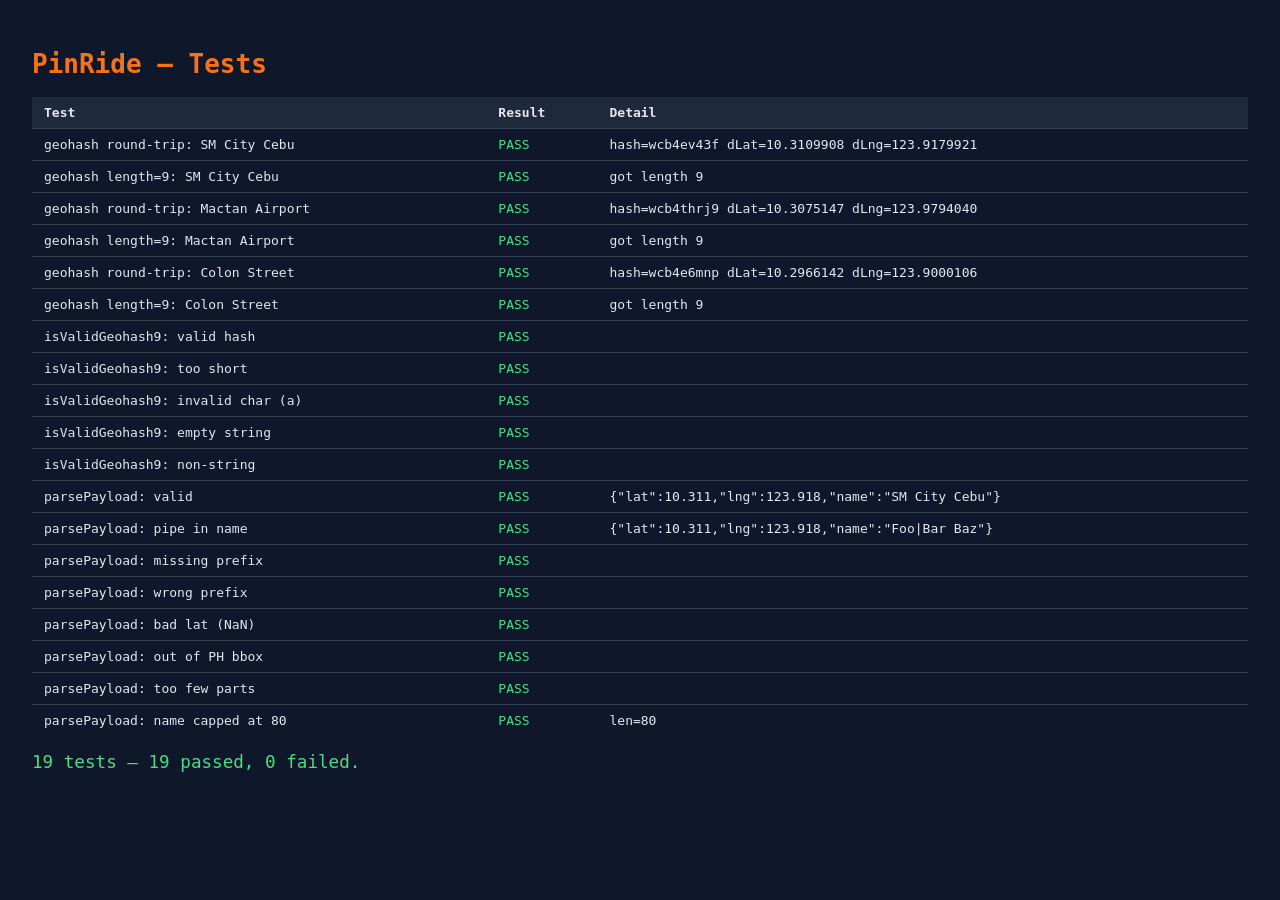
<file: tests/index.html>
<!DOCTYPE html>
<html lang="en">
<head>
  <meta charset="UTF-8" />
  <title>PinRide Tests</title>
  <style>
    body { font-family: monospace; padding: 24px; background: #0f172a; color: #e2e8f0; }
    h1 { color: #f97316; }
    table { border-collapse: collapse; width: 100%; margin-top: 16px; }
    th { text-align: left; padding: 8px 12px; background: #1e293b; }
    td { padding: 8px 12px; border-top: 1px solid #334155; }
    .pass { color: #4ade80; }
    .fail { color: #f87171; font-weight: bold; }
    #summary { margin-top: 16px; font-size: 1.1rem; }
  </style>
</head>
<body>
  <h1>PinRide — Tests</h1>
  <table>
    <thead><tr><th>Test</th><th>Result</th><th>Detail</th></tr></thead>
    <tbody id="results"></tbody>
  </table>
  <p id="summary"></p>

  <script src="../js/geohash.js"></script>
  <script>
    'use strict';

    const tbody = document.getElementById('results');
    let passed = 0, failed = 0;

    function assert(name, condition, detail = '') {
      const tr = document.createElement('tr');
      const ok = !!condition;
      if (ok) passed++; else failed++;
      tr.innerHTML = `<td>${name}</td><td class="${ok ? 'pass' : 'fail'}">${ok ? 'PASS' : 'FAIL'}</td><td>${detail}</td>`;
      tbody.appendChild(tr);
    }

    // ---- geohash round-trip tests ----
    (() => {
      const cases = [
        { name: 'SM City Cebu', lat: 10.311, lng: 123.918 },
        { name: 'Mactan Airport', lat: 10.3075, lng: 123.9794 },
        { name: 'Colon Street', lat: 10.2966, lng: 123.9000 },
      ];
      cases.forEach(({ name, lat, lng }) => {
        const hash = encode(lat, lng, 9);
        const { lat: dLat, lng: dLng, error } = decode(hash);
        const latOk = Math.abs(dLat - lat) <= error.lat + 1e-9;
        const lngOk = Math.abs(dLng - lng) <= error.lng + 1e-9;
        assert(
          `geohash round-trip: ${name}`,
          latOk && lngOk,
          `hash=${hash} dLat=${dLat.toFixed(7)} dLng=${dLng.toFixed(7)}`
        );
        assert(
          `geohash length=9: ${name}`,
          hash.length === 9,
          `got length ${hash.length}`
        );
      });
    })();

    (() => {
      // isValidGeohash9
      assert('isValidGeohash9: valid hash', isValidGeohash9('w3gv2xm9q'), '');
      assert('isValidGeohash9: too short', !isValidGeohash9('w3gv2xm'), '');
      assert('isValidGeohash9: invalid char (a)', !isValidGeohash9('w3gv2xmaa'), '');
      assert('isValidGeohash9: empty string', !isValidGeohash9(''), '');
      assert('isValidGeohash9: non-string', !isValidGeohash9(null), '');
    })();

    // ---- parsePayload tests (inline — matches driver.js logic after Task 3) ----
    function parsePayload(raw) {
      const parts = raw.split('|');
      if (parts.length < 4) return null;
      if (parts[0] !== 'PINRIDE1') return null;
      const lat = parseFloat(parts[1]);
      const lng = parseFloat(parts[2]);
      if (!Number.isFinite(lat) || !Number.isFinite(lng)) return null;
      if (lat < 4 || lat > 21 || lng < 116 || lng > 127) return null;
      const name = parts.slice(3).join('|').trim().slice(0, 80) || 'Scanned destination';
      return { lat, lng, name };
    }

    (() => {
      const valid = parsePayload('PINRIDE1|10.311|123.918|SM City Cebu');
      assert('parsePayload: valid', valid !== null && valid.lat === 10.311 && valid.name === 'SM City Cebu', JSON.stringify(valid));

      const pipeInName = parsePayload('PINRIDE1|10.311|123.918|Foo|Bar Baz');
      assert('parsePayload: pipe in name', pipeInName !== null && pipeInName.name === 'Foo|Bar Baz', JSON.stringify(pipeInName));

      assert('parsePayload: missing prefix', parsePayload('10.311|123.918|SM City Cebu') === null, '');
      assert('parsePayload: wrong prefix', parsePayload('PINRIDE2|10.311|123.918|SM') === null, '');
      assert('parsePayload: bad lat (NaN)', parsePayload('PINRIDE1|abc|123.918|SM') === null, '');
      assert('parsePayload: out of PH bbox', parsePayload('PINRIDE1|51.5|0.1|London') === null, '');
      assert('parsePayload: too few parts', parsePayload('PINRIDE1|10.311') === null, '');

      const longName = parsePayload('PINRIDE1|10.311|123.918|' + 'x'.repeat(100));
      assert('parsePayload: name capped at 80', longName !== null && longName.name.length === 80, `len=${longName?.name.length}`);
    })();

    document.getElementById('summary').textContent =
      `${passed + failed} tests — ${passed} passed, ${failed} failed.`;
    document.getElementById('summary').style.color = failed === 0 ? '#4ade80' : '#f87171';
  </script>
</body>
</html>
</file>
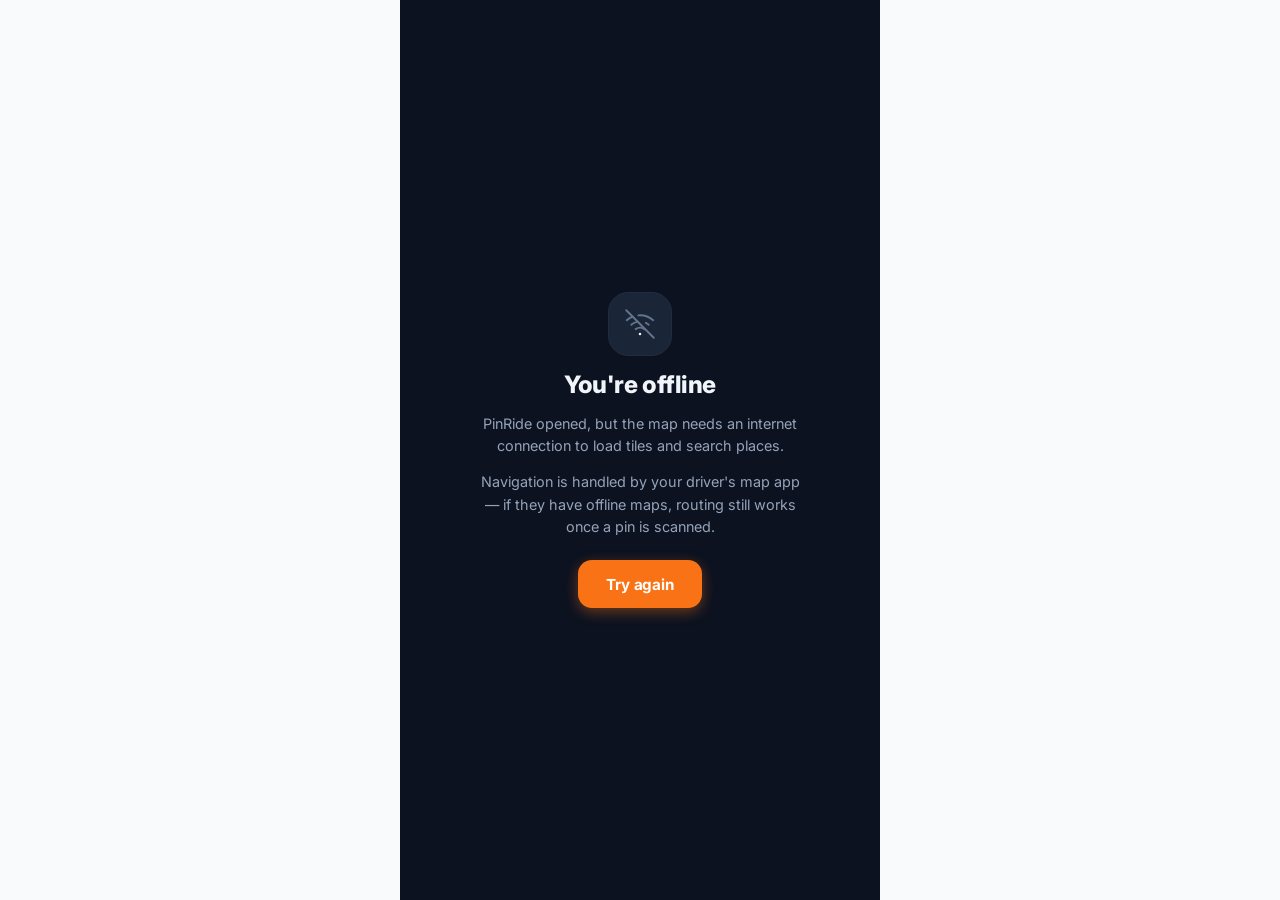
<file: offline.html>
<!DOCTYPE html>
<html lang="en">
<head>
  <meta charset="UTF-8" />
  <meta name="viewport" content="width=device-width, initial-scale=1.0" />
  <title>PinRide — Offline</title>
  <meta name="theme-color" content="#0C1220" />
  <link href="https://fonts.googleapis.com/css2?family=Inter:wght@400;600;700;800&display=swap" rel="stylesheet" />
  <link rel="stylesheet" href="css/style.css" />
</head>
<body class="offline-page">
  <main class="offline-main">
    <div class="offline-icon" aria-hidden="true">
      <!-- Wifi-off icon -->
      <svg viewBox="0 0 24 24" fill="none" stroke="currentColor" stroke-width="1.5" stroke-linecap="round" stroke-linejoin="round">
        <line x1="1" y1="1" x2="23" y2="23"/>
        <path d="M16.72 11.06A10.94 10.94 0 0 1 19 12.55"/>
        <path d="M5 12.55a10.94 10.94 0 0 1 5.17-2.39"/>
        <path d="M10.71 5.05A16 16 0 0 1 22.56 9"/>
        <path d="M1.42 9a15.91 15.91 0 0 1 4.7-2.88"/>
        <path d="M8.53 16.11a6 6 0 0 1 6.95 0"/>
        <circle cx="12" cy="20" r="1" fill="currentColor" stroke="none"/>
      </svg>
    </div>
    <h1>You're offline</h1>
    <p>PinRide opened, but the map needs an internet connection to load tiles and search places.</p>
    <p class="offline-note">Navigation is handled by your driver's map app — if they have offline maps, routing still works once a pin is scanned.</p>
    <a href="index.html" class="primary-btn">Try again</a>
  </main>
</body>
</html>
</file>
<file: css/style.css>
/* ============================================================
   PinRide — Design System v2
   ============================================================ */

:root {
  /* Brand */
  --orange:        #F97316;
  --orange-dark:   #EA580C;
  --orange-light:  #FFF7ED;
  --orange-border: #FED7AA;

  /* Neutral scale */
  --ink:       #0F172A;
  --ink-mid:   #1E293B;
  --ink-light: #334155;
  --slate:     #475569;
  --muted:     #64748B;
  --muted-lt:  #94A3B8;
  --border:    #E2E8F0;
  --bg:        #F8FAFC;
  --surface:   #FFFFFF;

  /* Driver dark theme */
  --d-bg:      #0C1220;
  --d-surface: #111827;
  --d-raised:  #1a2538;
  --d-border:  #1E2D42;
  --d-text:    #F1F5F9;
  --d-muted:   #64748B;

  /* Shadows */
  --shadow-sm:  0 1px 3px rgba(0,0,0,.07), 0 1px 2px rgba(0,0,0,.05);
  --shadow-md:  0 4px 14px rgba(0,0,0,.08), 0 2px 6px rgba(0,0,0,.05);
  --shadow-lg:  0 12px 36px rgba(0,0,0,.13), 0 4px 12px rgba(0,0,0,.08);
  --shadow-btn: 0 4px 14px rgba(249,115,22,.4);

  /* Tokens */
  --radius:      14px;
  --radius-sm:   10px;
  --radius-xs:   8px;
  --radius-pill: 999px;
  --tap: 48px;
}

/* ── Reset ─────────────────────────────────────────────── */
*, *::before, *::after { box-sizing: border-box; -webkit-tap-highlight-color: transparent; }
[hidden] { display: none !important; }

html, body {
  margin: 0;
  padding: 0;
  font-family: 'Inter', system-ui, -apple-system, sans-serif;
  background: var(--bg);
  color: var(--ink);
  -webkit-font-smoothing: antialiased;
  -moz-osx-font-smoothing: grayscale;
}

body {
  max-width: 480px;
  margin: 0 auto;
  min-height: 100dvh;
  display: flex;
  flex-direction: column;
}

h1, h2 { margin: 0; }

/* ── Skip nav ──────────────────────────────────────────── */
.skip-nav {
  position: absolute;
  left: -9999px;
  width: 1px; height: 1px;
  overflow: hidden;
}
.skip-nav:focus {
  position: fixed;
  top: 8px; left: 8px;
  width: auto; height: auto;
  padding: 10px 16px;
  background: var(--ink);
  color: #fff;
  font-weight: 700;
  font-size: .9rem;
  border-radius: var(--radius);
  z-index: 9999;
  text-decoration: none;
  overflow: visible;
  box-shadow: var(--shadow-lg);
}

/* ── Offline banner ────────────────────────────────────── */
.offline-banner {
  background: var(--ink-mid);
  color: #fff;
  font-size: .82rem;
  padding: 10px 16px;
  text-align: center;
  line-height: 1.4;
}

/* ── Header ────────────────────────────────────────────── */
.app-header {
  display: flex;
  align-items: center;
  justify-content: space-between;
  padding: 14px 16px;
  background: var(--surface);
  border-bottom: 1px solid var(--border);
  position: sticky;
  top: 0;
  z-index: 600;
  box-shadow: var(--shadow-sm);
}

.brand { display: flex; align-items: center; gap: 9px; }

.brand-icon {
  width: 30px; height: 30px;
  background: var(--orange);
  border-radius: 8px;
  display: flex;
  align-items: center;
  justify-content: center;
  flex-shrink: 0;
  box-shadow: 0 2px 8px rgba(249,115,22,.35);
}
.brand-icon svg { width: 15px; height: 15px; stroke: #fff; fill: none; stroke-width: 2.5; }

.brand h1 {
  font-size: 1.3rem;
  font-weight: 800;
  letter-spacing: -.03em;
  color: var(--ink);
}

.role-tag {
  background: var(--orange-light);
  color: var(--orange-dark);
  font-size: .7rem;
  font-weight: 700;
  text-transform: uppercase;
  letter-spacing: .06em;
  padding: 5px 11px;
  border-radius: var(--radius-pill);
  border: 1px solid var(--orange-border);
}

/* ── Main layouts ──────────────────────────────────────── */
.passenger-main, .driver-main {
  flex: 1;
  padding: 16px;
  display: flex;
  flex-direction: column;
  gap: 12px;
}

.lede {
  margin: 0;
  color: var(--muted);
  font-size: .9rem;
  line-height: 1.5;
}

/* ── Search ────────────────────────────────────────────── */
.search-row {
  display: flex;
  gap: 0;
  background: var(--surface);
  border: 1.5px solid var(--border);
  border-radius: var(--radius);
  padding: 0 6px 0 14px;
  align-items: center;
  box-shadow: var(--shadow-sm);
  transition: border-color .15s, box-shadow .15s;
}
.search-row:focus-within {
  border-color: var(--orange);
  box-shadow: 0 0 0 3px rgba(249,115,22,.15);
}

#search-input {
  flex: 1;
  height: var(--tap);
  border: none;
  outline: none;
  font-size: .95rem;
  font-family: inherit;
  background: transparent;
  color: var(--ink);
}
#search-input::placeholder { color: var(--muted-lt); }

.icon-btn {
  width: 36px; height: 36px;
  border: none;
  background: transparent;
  border-radius: var(--radius-xs);
  cursor: pointer;
  display: flex;
  align-items: center;
  justify-content: center;
  color: var(--muted);
  transition: background .12s, color .12s;
  flex-shrink: 0;
}
.icon-btn svg { width: 18px; height: 18px; stroke: currentColor; fill: none; stroke-width: 2; }
.icon-btn:hover { background: var(--bg); color: var(--ink); }
.icon-btn:active { background: var(--border); }
.icon-btn.listening {
  background: var(--orange);
  color: #fff;
  animation: pulse 1s infinite;
}
@keyframes pulse { 50% { opacity: .6; } }

/* ── Search results ────────────────────────────────────── */
.search-results {
  list-style: none;
  margin: 0; padding: 0;
  border: 1.5px solid var(--border);
  border-radius: var(--radius);
  background: var(--surface);
  overflow: hidden;
  box-shadow: var(--shadow-md);
}
.search-results li {
  padding: 12px 16px;
  border-bottom: 1px solid var(--bg);
  cursor: pointer;
  font-size: .88rem;
  line-height: 1.4;
  color: var(--ink-mid);
  transition: background .1s;
}
.search-results li:last-child { border-bottom: none; }
.search-results li:hover, .search-results li:active { background: var(--orange-light); }

/* ── Landmark chips ────────────────────────────────────── */
.chips {
  display: flex;
  gap: 8px;
  overflow-x: auto;
  padding-bottom: 2px;
  -webkit-overflow-scrolling: touch;
  scrollbar-width: none;
}
.chips::-webkit-scrollbar { display: none; }

.chip {
  flex-shrink: 0;
  border: 1.5px solid var(--border);
  background: var(--surface);
  color: var(--slate);
  font-family: inherit;
  font-size: .8rem;
  font-weight: 600;
  padding: 8px 14px;
  border-radius: var(--radius-pill);
  cursor: pointer;
  white-space: nowrap;
  transition: background .12s, border-color .12s, color .12s, box-shadow .12s;
  box-shadow: var(--shadow-sm);
  touch-action: manipulation;
}
.chip:hover { border-color: var(--orange-border); color: var(--orange-dark); background: var(--orange-light); }
.chip:active { background: var(--orange); color: #fff; border-color: var(--orange); box-shadow: var(--shadow-btn); }

/* ── Map ───────────────────────────────────────────────── */
#map {
  height: 300px;
  border-radius: var(--radius);
  border: 1.5px solid var(--border);
  z-index: 1;
  box-shadow: var(--shadow-sm);
  /* overflow: hidden removed — it clips Leaflet marker icons near map edges.
     Clip only the tile/shadow layers so markers can overflow freely. */
  position: relative;
}
/* Clip tiles & overlays to border-radius without touching marker pane */
#map .leaflet-tile-pane,
#map .leaflet-shadow-pane,
#map .leaflet-overlay-pane {
  clip-path: inset(0 round var(--radius));
}

/* ── Selected destination card ─────────────────────────── */
.selected-card {
  background: var(--surface);
  border: 1.5px solid var(--orange-border);
  border-radius: var(--radius);
  padding: 12px 14px;
  box-shadow: var(--shadow-sm);
  display: flex;
  align-items: center;
  gap: 12px;
}
.selected-card-icon {
  width: 36px; height: 36px;
  background: var(--orange-light);
  border-radius: 10px;
  display: flex;
  align-items: center;
  justify-content: center;
  flex-shrink: 0;
  color: var(--orange);
}
.selected-card-icon svg {
  width: 18px; height: 18px;
  stroke: currentColor; fill: none; stroke-width: 2;
}
.selected-info { display: flex; flex-direction: column; gap: 2px; min-width: 0; flex: 1; }
.selected-info strong { font-size: .92rem; font-weight: 600; white-space: nowrap; overflow: hidden; text-overflow: ellipsis; display: block; }
.coords { color: var(--muted-lt); font-size: .75rem; font-variant-numeric: tabular-nums; }

/* ── Buttons ───────────────────────────────────────────── */
.primary-btn {
  height: var(--tap);
  background: var(--orange);
  color: #fff;
  border: none;
  border-radius: var(--radius);
  font-family: inherit;
  font-size: .95rem;
  font-weight: 700;
  cursor: pointer;
  display: flex;
  align-items: center;
  justify-content: center;
  gap: 8px;
  text-decoration: none;
  box-shadow: var(--shadow-btn);
  transition: background .12s, box-shadow .12s, transform .08s;
  letter-spacing: -.01em;
  -webkit-user-select: none;
  user-select: none;
  touch-action: manipulation;
}
.primary-btn:hover { background: var(--orange-dark); }
.primary-btn:active { background: var(--orange-dark); transform: scale(.98); box-shadow: 0 2px 8px rgba(249,115,22,.3); }
.primary-btn:disabled { background: var(--border); color: var(--muted-lt); cursor: not-allowed; box-shadow: none; transform: none; }
.primary-btn svg { width: 18px; height: 18px; stroke: currentColor; fill: none; stroke-width: 2.5; flex-shrink: 0; }

.secondary-btn {
  height: var(--tap);
  background: var(--surface);
  color: var(--ink);
  border: 1.5px solid var(--border);
  border-radius: var(--radius);
  font-family: inherit;
  font-size: .95rem;
  font-weight: 600;
  cursor: pointer;
  display: flex;
  align-items: center;
  justify-content: center;
  gap: 8px;
  text-decoration: none;
  box-shadow: var(--shadow-sm);
  transition: background .12s, border-color .12s, transform .08s;
  -webkit-user-select: none;
  user-select: none;
  touch-action: manipulation;
}
.secondary-btn:hover { background: var(--bg); border-color: var(--muted-lt); }
.secondary-btn:active { background: var(--bg); transform: scale(.98); }
.secondary-btn svg { width: 18px; height: 18px; stroke: currentColor; fill: none; stroke-width: 2; flex-shrink: 0; }

.big-btn { height: 60px; font-size: 1.05rem; border-radius: 16px; }

.text-btn {
  background: none;
  border: none;
  color: var(--muted);
  font-family: inherit;
  font-size: .85rem;
  cursor: pointer;
  padding: 8px;
  text-decoration: underline;
  text-underline-offset: 3px;
}
.text-btn:hover { color: var(--slate); }

/* ── Footer ────────────────────────────────────────────── */
.app-footer {
  padding: 14px 16px;
  text-align: center;
  border-top: 1px solid var(--border);
  background: var(--surface);
}
.role-link {
  display: inline-flex;
  align-items: center;
  gap: 6px;
  color: var(--orange);
  font-weight: 600;
  font-size: .9rem;
  text-decoration: none;
  padding: 6px 0;
}
.role-link:hover { color: var(--orange-dark); text-decoration: underline; text-underline-offset: 3px; }
.tagline { margin: 6px 0 0; color: var(--muted-lt); font-size: .7rem; }

/* ── QR Modal — bottom sheet ───────────────────────────── */
.modal {
  position: fixed;
  inset: 0;
  background: rgba(9, 16, 32, .75);
  backdrop-filter: blur(4px);
  -webkit-backdrop-filter: blur(4px);
  display: flex;
  align-items: flex-end;
  justify-content: center;
  z-index: 1000;
  animation: modal-bg-in .2s ease-out;
}
@keyframes modal-bg-in { from { opacity: 0; } to { opacity: 1; } }

.modal-card {
  background: var(--surface);
  border-radius: 24px 24px 0 0;
  padding: 12px 24px 40px;
  width: 100%;
  max-width: 480px;
  text-align: center;
  position: relative;
  box-shadow: var(--shadow-lg);
  animation: sheet-in .28s cubic-bezier(.32,.72,0,1);
  overscroll-behavior: contain;
}
@keyframes sheet-in {
  from { transform: translateY(100%); }
  to   { transform: translateY(0); }
}

.modal-drag-handle {
  width: 36px; height: 4px;
  background: var(--border);
  border-radius: 2px;
  margin: 0 auto 20px;
}

.modal-close {
  position: absolute;
  top: 16px; right: 16px;
  width: 32px; height: 32px;
  border: none;
  background: var(--bg);
  border-radius: 50%;
  cursor: pointer;
  color: var(--muted);
  display: flex;
  align-items: center;
  justify-content: center;
  transition: background .12s, color .12s;
}
.modal-close svg { width: 15px; height: 15px; stroke: currentColor; fill: none; stroke-width: 2.5; }
.modal-close:hover { background: var(--border); color: var(--ink); }

.modal-card h2 {
  font-size: 1.1rem;
  font-weight: 700;
  letter-spacing: -.02em;
  margin-bottom: 4px;
}

.qr-dest {
  font-weight: 600;
  color: var(--orange);
  margin: 0 0 16px;
  font-size: .88rem;
  line-height: 1.4;
}

.qr-canvas {
  display: flex;
  justify-content: center;
  padding: 14px;
  background: #fff;
  border-radius: var(--radius);
  border: 1.5px solid var(--border);
  margin-bottom: 14px;
  box-shadow: var(--shadow-sm);
}
.qr-canvas img, .qr-canvas canvas { width: 210px !important; height: 210px !important; }

.brightness-hint {
  color: var(--muted);
  font-size: .75rem;
  margin: 0 0 10px;
  line-height: 1.4;
}

.qr-code-row {
  display: flex;
  align-items: center;
  gap: 8px;
  justify-content: center;
  margin: 0 0 6px;
  background: var(--bg);
  padding: 10px 14px;
  border-radius: var(--radius-sm);
  border: 1px solid var(--border);
}
.qr-code-label { color: var(--muted); font-size: .75rem; font-weight: 500; }
.qr-code-value {
  font-family: 'Courier New', monospace;
  font-size: 1.15rem;
  font-weight: 700;
  letter-spacing: .12em;
  color: var(--ink);
}
.copy-code-btn {
  border: 1.5px solid var(--border);
  background: var(--surface);
  font-family: inherit;
  font-size: .75rem;
  font-weight: 600;
  padding: 5px 11px;
  border-radius: var(--radius-xs);
  cursor: pointer;
  transition: background .12s, border-color .12s;
}
.copy-code-btn:hover { background: var(--bg); }
.copy-code-btn.copied { background: #dcfce7; border-color: #86efac; color: #166534; }

.qr-code-hint { color: var(--muted); font-size: .73rem; margin: 0 0 10px; }
.qr-hint { color: var(--muted); font-size: .73rem; line-height: 1.5; margin: 0 0 14px; }

/* ── Driver theme ──────────────────────────────────────── */
.driver-body {
  background: var(--d-bg);
}

.driver-body .app-header {
  background: var(--d-surface);
  border-bottom-color: var(--d-border);
  box-shadow: 0 1px 0 var(--d-border);
}
.driver-body .app-header .brand h1 { color: var(--d-text); }
.driver-body .role-tag {
  background: rgba(249,115,22,.12);
  color: var(--orange);
  border-color: rgba(249,115,22,.25);
}

.driver-main {
  gap: 14px;
  justify-content: center;
}

.driver-lede {
  color: var(--d-muted);
  text-align: center;
  font-size: .9rem;
  line-height: 1.55;
  margin: 0;
}

.driver-body .app-footer {
  background: var(--d-surface);
  border-top-color: var(--d-border);
}
.driver-body .tagline { color: #334155; }
.driver-body .role-link { color: var(--orange); }

/* Driver scan stage */
.scan-stage, .result-stage { display: flex; flex-direction: column; gap: 12px; }

.reader {
  border-radius: var(--radius);
  overflow: hidden;
  border: 1.5px solid var(--d-border);
  box-shadow: var(--shadow-md);
}

.driver-body .primary-btn {
  box-shadow: var(--shadow-btn);
}

.driver-body .secondary-btn {
  background: var(--d-raised);
  border-color: var(--d-border);
  color: var(--d-text);
}
.driver-body .secondary-btn:hover { background: #1e2d42; border-color: #2a3f58; }
.driver-body .secondary-btn:active { background: #1e2d42; }

.scan-error {
  color: #FCA5A5;
  text-align: center;
  font-size: .85rem;
  line-height: 1.4;
  background: rgba(252,165,165,.08);
  border: 1px solid rgba(252,165,165,.2);
  border-radius: var(--radius-sm);
  padding: 10px 14px;
}

/* Driver result stage */
.result-label {
  color: var(--d-muted);
  font-size: .68rem;
  font-weight: 700;
  text-transform: uppercase;
  letter-spacing: .1em;
  margin: 0;
  text-align: center;
}
.dest-name {
  color: var(--d-text);
  text-align: center;
  font-size: 1.45rem;
  font-weight: 800;
  line-height: 1.25;
  letter-spacing: -.02em;
}
.result-stage .coords { text-align: center; color: var(--d-muted); }
.preview-map {
  height: 200px;
  border-radius: var(--radius);
  overflow: hidden;
  border: 1.5px solid var(--d-border);
  box-shadow: var(--shadow-md);
  z-index: 1;
}
.result-stage .text-btn { color: var(--d-muted); }

/* ── Typed-code fallback ────────────────────────────────── */
.typed-code-row { display: flex; flex-direction: column; align-items: center; gap: 8px; }
.typed-code-input-wrap { display: flex; gap: 8px; width: 100%; }
.typed-code-input {
  flex: 1;
  height: var(--tap);
  padding: 0 14px;
  border: 1.5px solid var(--d-border);
  border-radius: var(--radius);
  font-family: 'Courier New', monospace;
  font-size: 1.15rem;
  letter-spacing: .1em;
  text-transform: lowercase;
  background: var(--d-raised);
  color: var(--d-text);
  outline: none;
  transition: border-color .15s, box-shadow .15s;
}
.typed-code-input::placeholder { color: var(--d-muted); }
.typed-code-input:focus {
  border-color: var(--orange);
  box-shadow: 0 0 0 3px rgba(249,115,22,.2);
}
.typed-code-input-wrap .primary-btn { width: 72px; flex-shrink: 0; }
.typed-code-error { color: #FCA5A5; font-size: .85rem; text-align: center; }

/* ── Out-of-Cebu note ──────────────────────────────────── */
.out-of-cebu-note {
  background: #fffbeb;
  color: #92400e;
  border: 1.5px solid #fcd34d;
  border-radius: var(--radius);
  padding: 10px 14px;
  font-size: .83rem;
  line-height: 1.4;
  display: flex;
  align-items: center;
  justify-content: space-between;
  gap: 8px;
}
.dismiss-note {
  background: none;
  border: none;
  cursor: pointer;
  padding: 4px;
  color: #92400e;
  display: flex;
  align-items: center;
  flex-shrink: 0;
  border-radius: 4px;
  transition: background .1s;
}
.dismiss-note:hover { background: rgba(0,0,0,.06); }
.dismiss-note svg { width: 14px; height: 14px; stroke: currentColor; fill: none; stroke-width: 2.5; }

/* ── Map offline overlay ───────────────────────────────── */
.map-offline-overlay {
  position: absolute;
  inset: 0;
  background: rgba(12, 18, 32, .82);
  color: #e2e8f0;
  display: flex;
  align-items: center;
  justify-content: center;
  text-align: center;
  padding: 24px;
  font-size: .88rem;
  line-height: 1.55;
  z-index: 400;
  pointer-events: none;
  border-radius: var(--radius);
}

/* ── Offline page ──────────────────────────────────────── */
.offline-page { background: var(--d-bg); }
.offline-main {
  flex: 1;
  display: flex;
  flex-direction: column;
  align-items: center;
  justify-content: center;
  text-align: center;
  padding: 32px;
  gap: 14px;
  color: var(--d-text);
}
.offline-icon {
  width: 64px; height: 64px;
  background: var(--d-raised);
  border-radius: 20px;
  display: flex;
  align-items: center;
  justify-content: center;
  border: 1.5px solid var(--d-border);
}
.offline-icon svg { width: 30px; height: 30px; stroke: var(--muted); fill: none; stroke-width: 1.5; }
.offline-main h1 { font-size: 1.5rem; font-weight: 800; letter-spacing: -.02em; }
.offline-main p { color: #94A3B8; line-height: 1.55; margin: 0; max-width: 320px; font-size: .9rem; }
.offline-note { font-size: .8rem; color: #475569; }
.offline-main .primary-btn { margin-top: 8px; padding: 0 28px; }

/* ── Safe area insets ──────────────────────────────────── */
.app-footer {
  padding-bottom: calc(14px + env(safe-area-inset-bottom));
}

/* ── Reduced motion ────────────────────────────────────── */
@media (prefers-reduced-motion: reduce) {
  .modal { animation: none; }
  .modal-card { animation: none; }
  .icon-btn.listening { animation: none; }
  .primary-btn, .secondary-btn, .chip { transition: none; }
}
</file>
